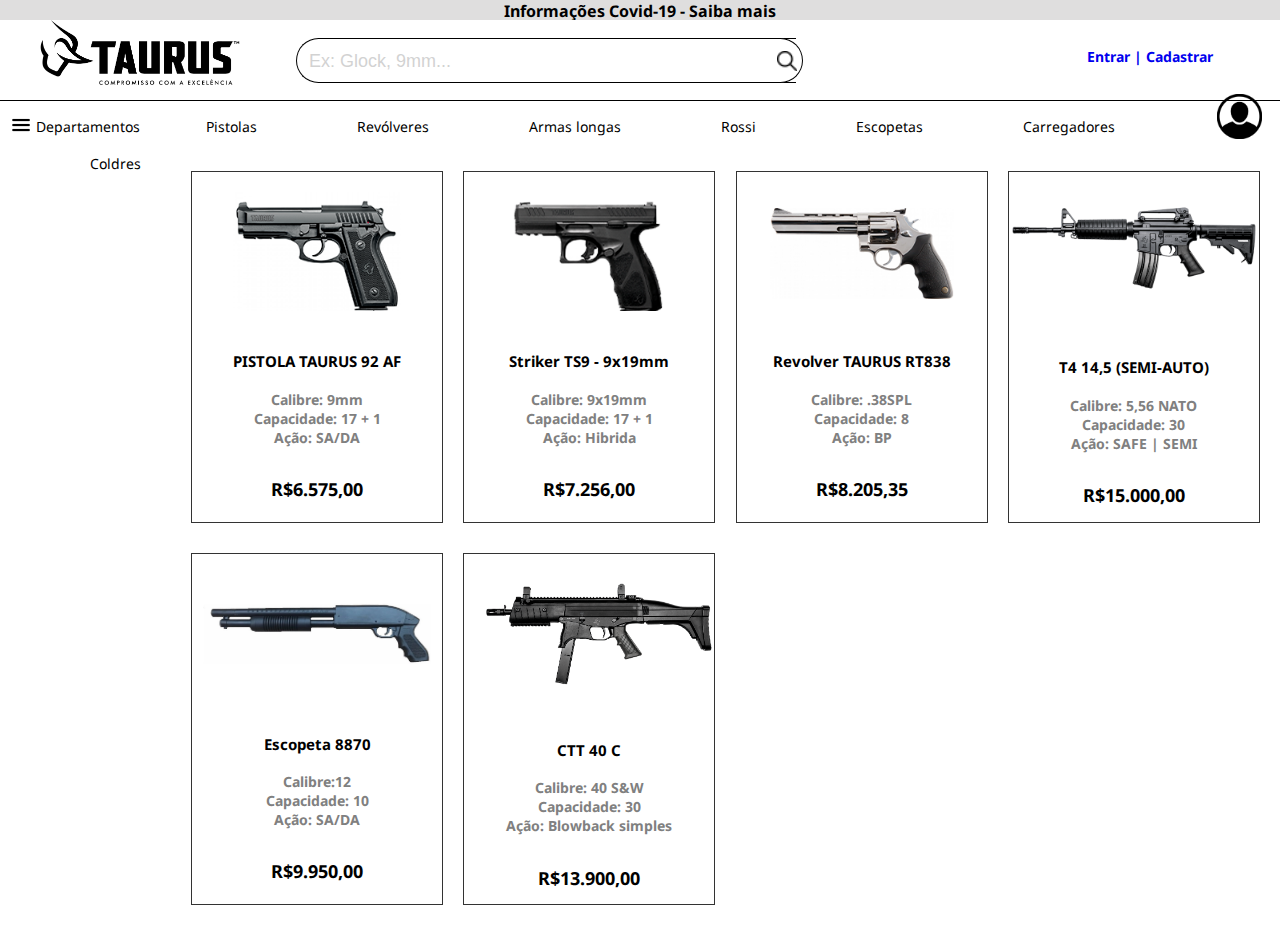
<file: index.html>
<html>

<head>
    <link rel="stylesheet" type="text/css" href="css/main.css" rel="stylesheet" type="text/css">
    <link href="https://fonts.googleapis.com/css2?family=Noto+Sans&display=swap" rel="stylesheet">
    <title>Lojinha</title>
</head>

<body>
    <section class="topo">
        <div class="header1">
            <h1 id="covid">Informações Covid-19 - Saiba mais</h1>
        </div>


        <div class="header2">
            <div class="logo">
                <a href="index.html"><img src="img/taurus-logo.png" width="200px"></a>

            </div>

            <div class="pesquisa">
                <input type="search" name="barra" class="busca" placeholder="Ex: Glock, 9mm...">
            </div>
            <div class="lupa">
                <img src="./img/icon.png">

            </div>
            <div class="texto">
                <a href="./cadastro/cadastro.html">
                    <h1>Cadastrar</h1>
                </a>
                <a href="./Login/login.html">
                    <h1>Entrar |</h1>
                </a>
            </div>
            <div class="cadastro">
                <img src="./img/icon-login.png">

            </div>
        </div>
    </section>
    <section class="menu">
        <div class="dropdown">
            <button class="dropbtn">
                <div class="icon-menu">
                    <img src="./img/icon-menu.png" width="20px">
                </div>
                Departamentos
            </button>
            <div class="dropdown-content">
                <a href="#">Armas</a>
                <a href="#">Munições</a>
                <a href="#">Componentes</a>
                <a href="#">Rifles</a>
                <a href="#">Acessórios</a>
            </div>
        </div>

        <div class="destaques">
            <ul>
                <li id="pistol">Pistolas</li>
                <li>Revólveres</li>
                <li>Armas longas</li>
                <li>Rossi</li>
                <li>Escopetas</li>
                <li>Carregadores</li>
                <li>Coldres</li>
            </ul>
        </div>
    </section>
    <section class="grid">
        </br></br></br>
        <div class="grid-container">
            <div class="grid-item">
                <!-- https://www.taurusarmas.com.br/pt/produtos/pistolas/pistola-taurus-92-af -->
                <a href="./Produto/prod.html"><img src="./img/9mm.png" alt="" width="200px"></a>
                <h1>PISTOLA TAURUS 92 AF</h1>
                <h4>Calibre:<span> 9mm</span> </br> Capacidade:<span> 17 + 1</span></br> Ação:
                    SA/DA</h4>
                <h5>R$6.575,00</h5>
            </div>

            <div class="grid-item">
                <!-- https://www.camuflagemairsoft.com.br/pistola-taurus-striker-ts9-9x19mm.html -->
                <a href="./Produto/prod.html"><img src="img/striker.png" alt="" width="200px"></a>
                <h1>Striker TS9 - 9x19mm</h1>
                <h4>Calibre:<span> 9x19mm</span> </br> Capacidade:<span> 17 + 1</span></br> Ação:
                    Hibrida</h4>
                <h5>R$7.256,00</h5>
            </div>

            <div class="grid-item">
                <!-- https://www.camuflagemairsoft.com.br/revolver-taurus-rt838-6-polegadas-calibre-38-spl-8-tiros.html -->
                <a href="./Produto/prod.html"><img src="img/rt838.png" alt="" width="200px"></a>
                <h1>Revolver TAURUS RT838</h1>
                <h4>Calibre:<span> .38SPL</span> </br> Capacidade:<span> 8</span></br> Ação:
                    BP</h4>
                <h5>R$8.205,35
                </h5>
            </div>

            <div class="grid-item">
                <!-- https://www.taurusarmas.com.br/pt/produtos/armas-longas/t4-145-semi-auto -->
                <a href="./Produto/prod.html"><img src="img/t4.png" alt="" width="250px"></a>
                <h1>T4 14,5 (SEMI-AUTO)</h1>
                <h4>Calibre:<span> 5,56 NATO</span> </br> Capacidade:<span> 30</span></br> Ação:
                    SAFE | SEMI</h4>
                <h5>R$15.000,00</h5>
            </div>

            <div class="grid-item">
                <a href="./Produto/prod.html"><img src="img/escopeta.jpg" alt="" width="250px"></a>
                <h1>Escopeta 8870</h1>
                <h4>Calibre:<span>12</span> </br> Capacidade:<span> 10</span></br> Ação:
                    SA/DA</h4>
                <h5>R$9.950,00
                </h5>

            </div>

            <div class="grid-item">
                <!-- https://www.taurusarmas.com.br/pt/produtos/armas-longas/ctt-40-c-->
                <a href="./Produto/prod.html"><img src="img/sub.png" alt="" width="270px"></a>
                <h1>CTT 40 C</h1>
                <h4>Calibre:<span> 40 S&W</span> </br> Capacidade:<span> 30</span></br> Ação:
                    Blowback simples</h4>
                <h5>R$13.900,00</h5>
            </div>
        </div>

    </section>


</body>

</html>
</file>
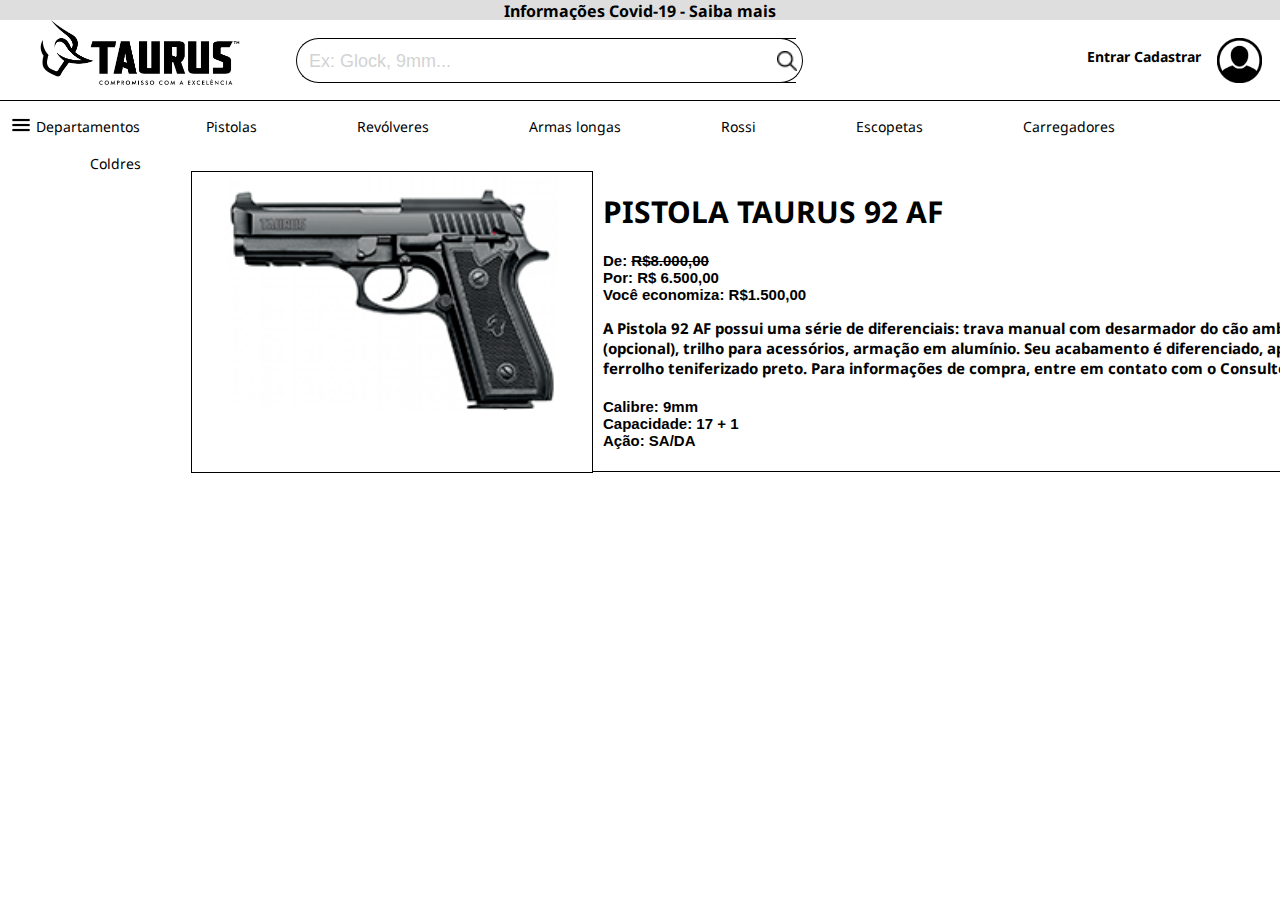
<file: Produto/index.html>
<html>

<head>
    <link rel="stylesheet" type="text/css" href="../css/main.css" rel="stylesheet" type="text/css">
    <link href="https://fonts.googleapis.com/css2?family=Noto+Sans&display=swap" rel="stylesheet">
    <link href="https://fonts.googleapis.com/css2?family=Barlow+Condensed:wght@300&display=swap" rel="stylesheet">
</head>

<body>
    <title>Lojinha</title>
    <section class="topo">
        <div class="header1">
            <h1 id="covid">Informações Covid-19 - Saiba mais</h1>
        </div>


        <div class="header2">
            <div class="logo">
                <img src="../img/taurus-logo.png" width="200px">

            </div>

            <div class="pesquisa">
                <input type="search" name="barra" class="busca" placeholder="Ex: Glock, 9mm...">
            </div>
            <div class="lupa">
                <img src="../img/icon.png">

            </div>
            <div class="texto">
                <h1>Cadastrar</h1>
                <h1>Entrar</h1>
            </div>
            <div class="cadastro">
                <img src="../img/icon-login.png">

            </div>
        </div>
    </section>
    <section class="menu">
        <div class="dropdown">
            <button class="dropbtn">
                <div class="icon-menu">
                    <img src="../img/icon-menu.png" width="20px">
                </div>
                Departamentos
            </button>
            <div class="dropdown-content">
                <a href="#">Armas</a>
                <a href="#">Munições</a>
                <a href="#">Componentes</a>
                <a href="#">Rifles</a>
                <a href="#">Acessórios</a>
            </div>
        </div>

        <div class="destaques">
            <ul>
                <li id="pistol">Pistolas</li>
                <li>Revólveres</li>
                <li>Armas longas</li>
                <li>Rossi</li>
                <li>Escopetas</li>
                <li>Carregadores</li>
                <li>Coldres</li>
            </ul>
        </div>
    </section>
    <section class="grid">
        </br></br></br>
        <div class="grid-container">
            <div id="produto" class="">
                <!-- https://www.taurusarmas.com.br/pt/produtos/pistolas/pistola-taurus-92-af -->
                <img src="../img/9mm.png" alt="" width="200px">

            </div>

            <div id="descricao" class="">
                <h1>PISTOLA TAURUS 92 AF</h1>
                <h2>De: <span style="text-decoration:line-through;">R$8.000,00</span> </br> Por: <span class="pulse">R$
                        6.500,00</span></br> Você economiza:
                    R$1.500,00</h2>
                <h3>A Pistola 92 AF possui uma série de diferenciais: trava manual com desarmador do cão ambidestro,
                    miras Tritium (opcional), trilho para acessórios, armação em alumínio. Seu acabamento é
                    diferenciado, apresentando cano oxidado e ferrolho teniferizado preto.

                    Para informações de compra, entre em contato com o Consultor de seu Estado.
                </h3>
                <h4>Calibre:<span> 9mm</span> </br> Capacidade:<span> 17 + 1</span></br> Ação:
                    SA/DA</h4>

            </div>


        </div>

    </section>


</body>

</html>
</file>
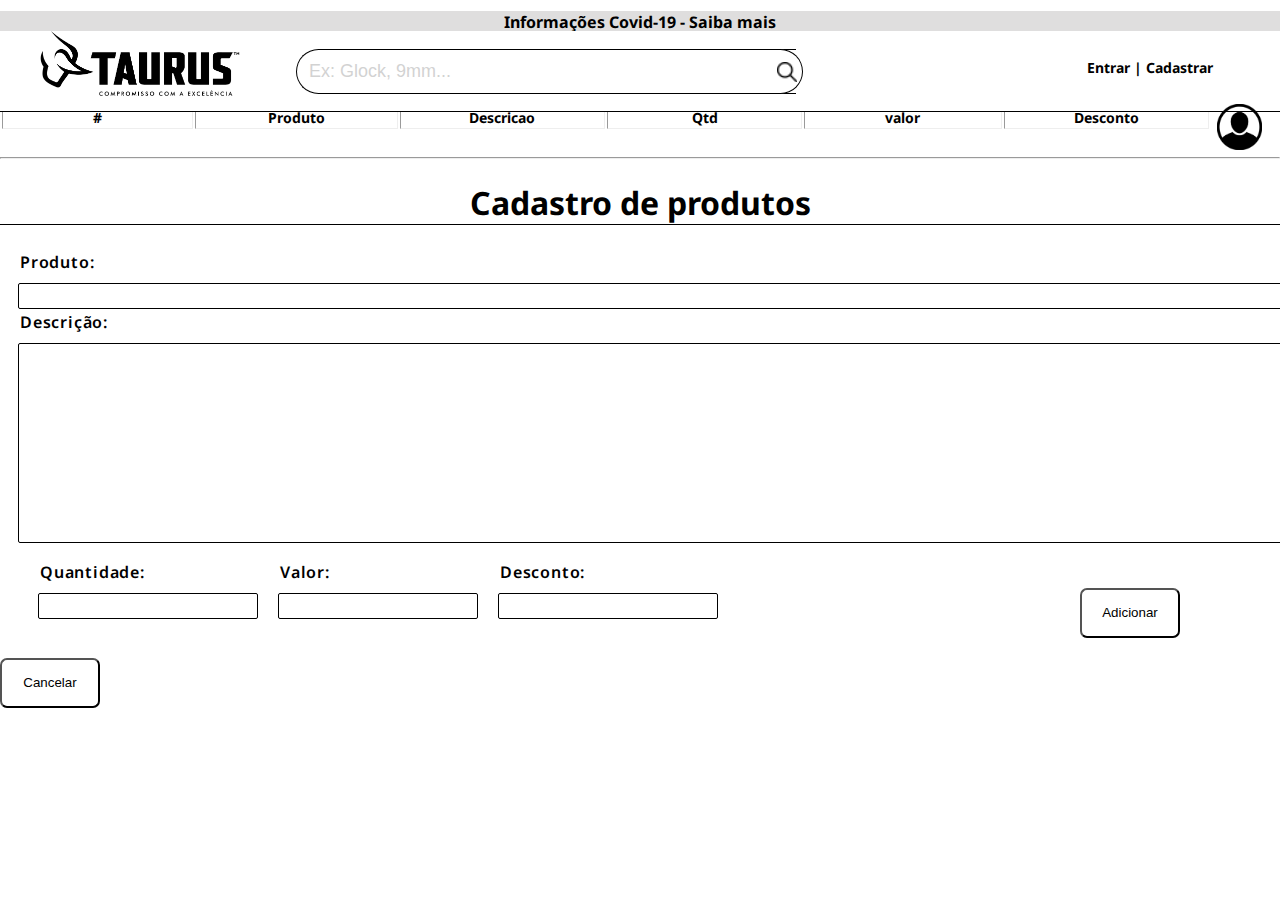
<file: cadastro/cadastro.html>
<!DOCTYPE html>
<html lang="pt-br">

<head>
    <meta charset="UTF-8">

    <title>Lojinha</title>
    <link href="estiloindex.css" rel="stylesheet">
    <link rel="stylesheet" href="../css/main.css">
    <link href="https://fonts.googleapis.com/css2?family=Noto+Sans&display=swap" rel="stylesheet">

</head>

<body>
    <section class="topo">
        <div class="header1">
            <h1 id="covid">Informações Covid-19 - Saiba mais</h1>
        </div>


        <div class="header2">
            <div class="logo">
                <a href="../index.html"><img src="../img/taurus-logo.png" width="200px"></a>

            </div>

            <div class="pesquisa">
                <input type="search" name="barra" class="busca" placeholder="Ex: Glock, 9mm...">
            </div>
            <div class="lupa">
                <img src="../img/icon.png">

            </div>
            <div class="texto">
                <a href="cadastro.html">
                    <h1>Cadastrar</h1>
                </a>
                <a href="../Login/login.html">
                    <h1>Entrar |</h1>
                </a>
            </div>
            <div class="cadastro">
                <img src="../img/icon-login.png">

            </div>
        </div>
    </section>

    <div class="table">
        <table border="1" class="mytab">
            <tr>
                <th>#</th>
                <th>Produto</th>
                <th>Descricao</th>
                <th>Qtd </th>
                <th>valor</th>
                <th>Desconto</th>

            </tr>
        </table>
    </div>
    <br>

    <hr>
    <div class="box">
        <h1>Cadastro de produtos</h1>

        <form action="#" method="get">
            <input type="hidden" name="hidden" value="adicionar" />
            <div class="linha1">
                <label>Produto:</label>
                <input name='produto1' class="prod" id="produtox" type="text" /><br>
            </div>
            <div class="linha2">
                <label>Descrição:</label>
                <input name='descricao1' class="descr" id="descricaox" type="text" /><br>
            </div>
            <div class="linha3">
                <div class="linha3-1">

                    <label class="labqtd">Quantidade:</label>
                    <input name="quantidade1" class="qtd" id="quantidadex" type="text" /><br>
                </div>
                <div class="linha3-2">
                    <label>Valor:</label>
                    <input id="valorx" name="valor1" class="val" type="text" /><br>
                </div>
                <div class="linha3-3">
                    <label>Desconto:</label>
                    <input id="descontox" name="desc1" class="desco" type="text" /><br>
                </div>
            </div>

            <div class="linha4">
        
                <button type="submit" class="adicionar">Adicionar</button>
                <button type="reset" class="cancelar">Cancelar</button>
            </div>
            
        </form>
    </div>
    
    <script src="tabela.js"></script>
</body>

</html>
</file>
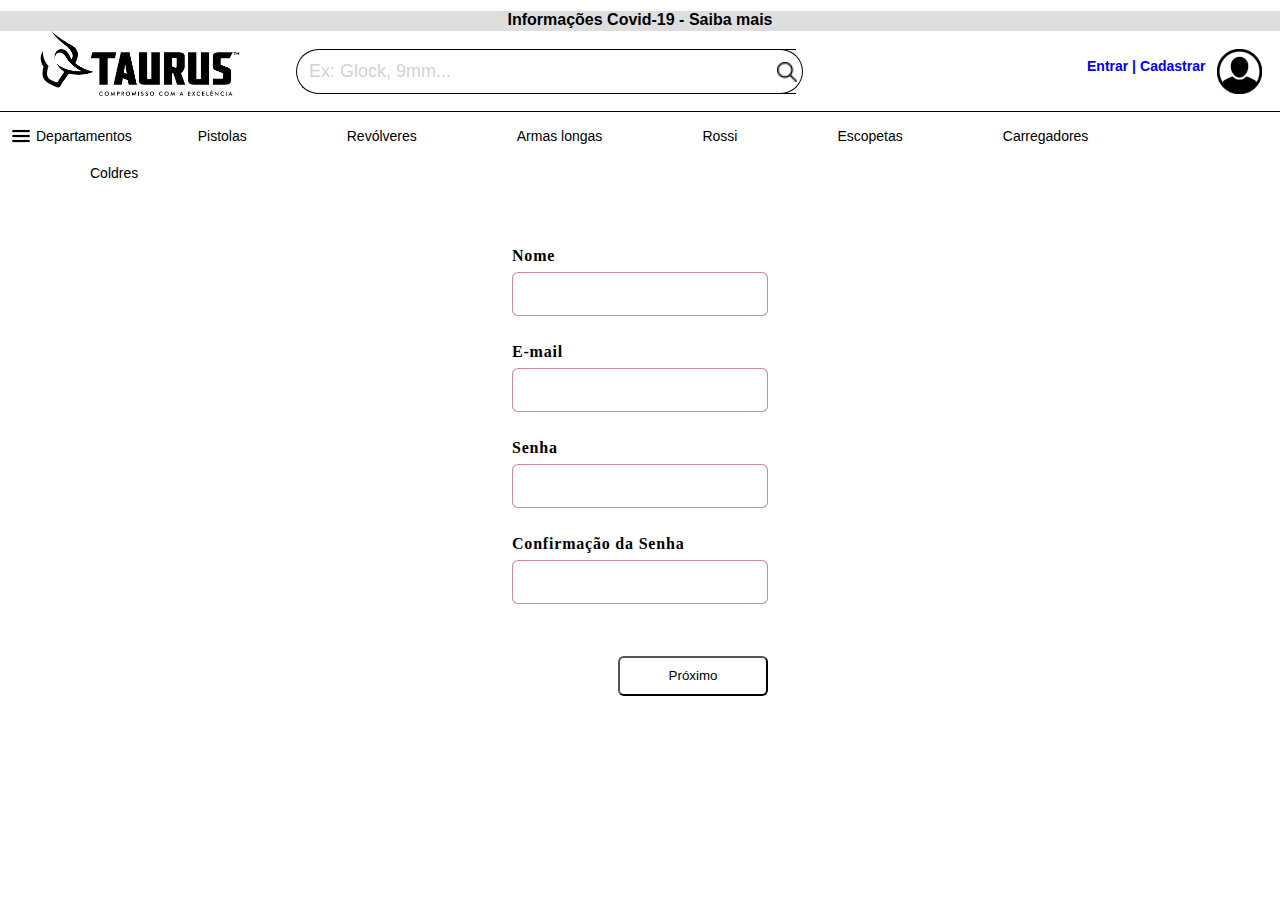
<file: Login/login.html>
<!DOCTYPE html>
<html lang="en">

<head>
    <meta charset="UTF-8">
    <title>Lojinha</title>
    <link href="https://fonts.googleapis.com/css?family=Montserrat:300,400,400i,600,700,900&display=swap"
        rel="stylesheet">
    <link rel="stylesheet" href="../css/main.css">

    <script src="../js/scripts.js"></script>
</head>

<body>
    <section class="topo">
        <div class="header1">
            <h1 id="covid">Informações Covid-19 - Saiba mais</h1>
        </div>


        <div class="header2">
            <div class="logo">
                <a href="../index.html"><img src="../img/taurus-logo.png" width="200px"></a>

            </div>

            <div class="pesquisa">
                <input type="search" name="barra" class="busca" placeholder="Ex: Glock, 9mm...">
            </div>
            <div class="lupa">
                <img src="../img/icon.png">

            </div>
            <div class="texto">
                <a href="../cadastro/cadastro.html">
                    <h1>Cadastrar</h1>
                </a>
                <a href="../Login/login.html">
                    <h1>Entrar |</h1>
                </a>
            </div>
            <div class="cadastro">
                <img src="../img/icon-login.png">

            </div>
        </div>
    </section>
    <section class="menu">
        <div class="dropdown">
            <button class="dropbtn">
                <div class="icon-menu">
                    <img src="../img/icon-menu.png" width="20px">
                </div>
                Departamentos
            </button>
            <div class="dropdown-content">
                <a href="#">Armas</a>
                <a href="#">Munições</a>
                <a href="#">Componentes</a>
                <a href="#">Rifles</a>
                <a href="#">Acessórios</a>
            </div>
        </div>

        <div class="destaques">
            <ul>
                <li id="pistol">Pistolas</li>
                <li>Revólveres</li>
                <li>Armas longas</li>
                <li>Rossi</li>
                <li>Escopetas</li>
                <li>Carregadores</li>
                <li>Coldres</li>
            </ul>
        </div>
    </section>
    <div id="modal">
        <div class="content">
            <form action="">
                <div class="input-wrapper">
                    <label for="title">Nome</label>
                    <input type="text" name="title">
                </div>

                <div class="input-wrapper">
                    <label for="E-mail">E-mail</label>
                    <input type="email" name="E-mail">
                </div>

                <div class="input-wrapper">
                    <label for="image">Senha</label>
                    <input type="password" name="image">
                </div>

                <div class="input-wrapper">
                    <label for="image">Confirmação da Senha</label>
                    <input type="password" name="image">
                </div>

                <button onclick="mostra('segundo')">Próximo</button>
            </form>
        </div>
        <div id="segundo" class="content">
            <form action="">
                <div class="input-wrapper">
                    <label for="logra">Logradouro</label>
                    <input type="text" name="title">
                </div>

                <div class="input-wrapper">
                    <label for="comple">Complemento</label>
                    <input type="email" name="E-mail">
                </div>

                <div class="input-wrapper">
                    <label for="city">Cidade</label>
                    <input type="password" name="image">
                </div>


                <div class="input-wrapper">
                    <label for="estado">UF</label>
                    <select id="estados" name="UF">
                        <option value="PE">PE</option>
                        <option value="SP">SP</option>
                        <option value="RJ">RJ</option>
                        <option value="BA">BA</option>
                    </select>
                </div>

                <button href="#">Cadastrar</button>
            </form>
        </div>
    </div>

</body>

</html>
</file>
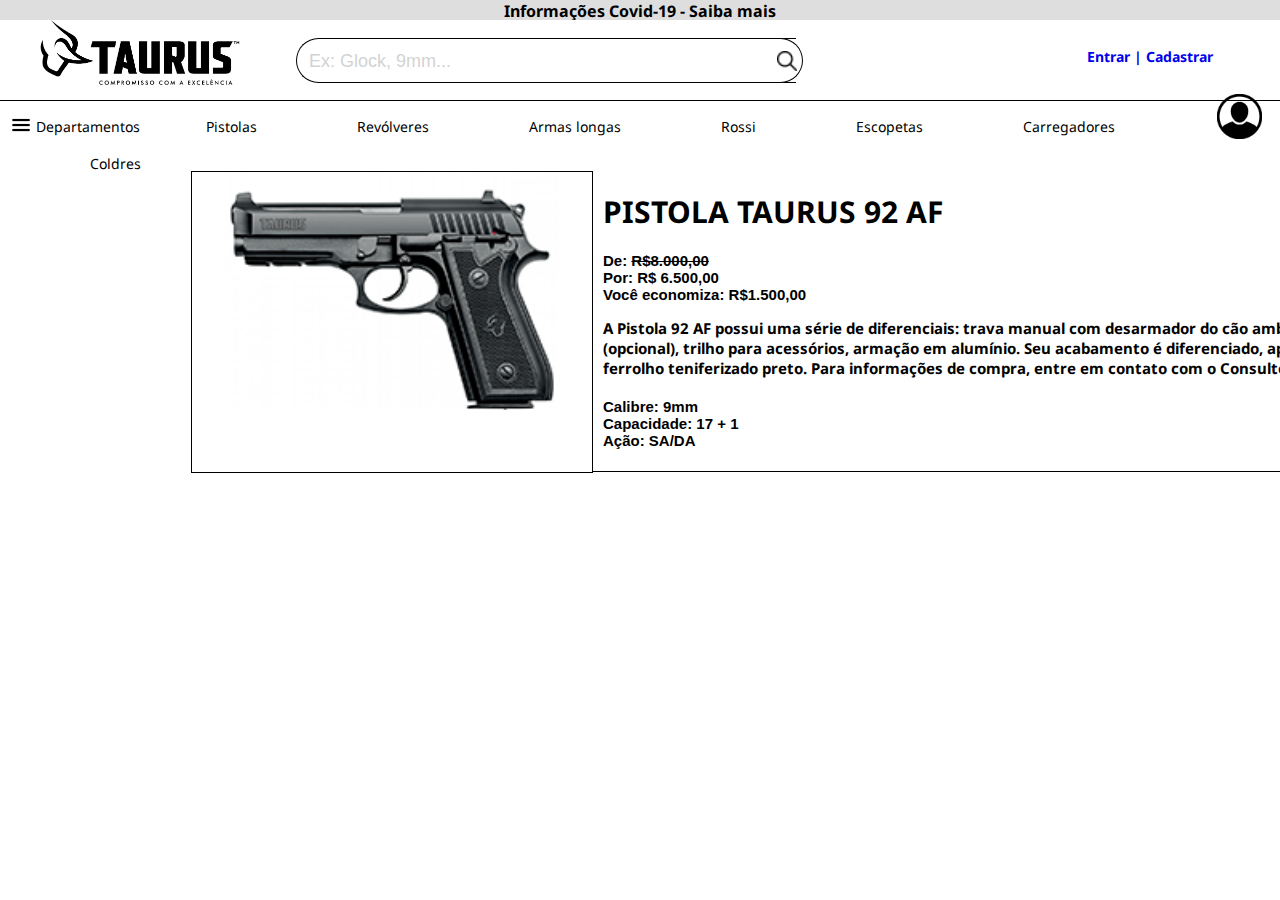
<file: Produto/prod.html>
<html>

<head>
    <link rel="stylesheet" type="text/css" href="../css/main.css" rel="stylesheet" type="text/css">
    <link href="https://fonts.googleapis.com/css2?family=Noto+Sans&display=swap" rel="stylesheet">
    <link href="https://fonts.googleapis.com/css2?family=Barlow+Condensed:wght@300&display=swap" rel="stylesheet">
    
    <title>Lojinha</title>
</head>

<body>
    <section class="topo">
        <div class="header1">
            <h1 id="covid">Informações Covid-19 - Saiba mais</h1>
        </div>


        <div class="header2">
            <div class="logo">
                <a href="../index.html"><img src="../img/taurus-logo.png" width="200px"></a>

            </div>

            <div class="pesquisa">
                <input type="search" name="barra" class="busca" placeholder="Ex: Glock, 9mm...">
            </div>
            <div class="lupa">
                <img src="../img/icon.png">

            </div>
            <div class="texto">
                <a href="../cadastro/cadastro.html">
                    <h1>Cadastrar</h1>
                </a>
                <a href="../Login/login.html">
                    <h1>Entrar |</h1>
                </a>
            </div>
            <div class="cadastro">
                <img src="../img/icon-login.png">

            </div>
        </div>
    </section>
    <section class="menu">
        <div class="dropdown">
            <button class="dropbtn">
                <div class="icon-menu">
                    <img src="../img/icon-menu.png" width="20px">
                </div>
                Departamentos
            </button>
            <div class="dropdown-content">
                <a href="#">Armas</a>
                <a href="#">Munições</a>
                <a href="#">Componentes</a>
                <a href="#">Rifles</a>
                <a href="#">Acessórios</a>
            </div>
        </div>

        <div class="destaques">
            <ul>
                <li id="pistol">Pistolas</li>
                <li>Revólveres</li>
                <li>Armas longas</li>
                <li>Rossi</li>
                <li>Escopetas</li>
                <li>Carregadores</li>
                <li>Coldres</li>
            </ul>
        </div>
    </section>
    <section class="grid">
        </br></br></br>
        <div class="grid-container">
            <div id="produto" class="">
                <img src="../img/9mm.png" alt="" width="200px">

            </div>

            <div id="descricao" class="">
                <h1>PISTOLA TAURUS 92 AF</h1>
                <h2>De: <span style="text-decoration:line-through;">R$8.000,00</span> </br> Por: <span class="pulse">R$
                        6.500,00</span></br> Você economiza:
                    R$1.500,00</h2>
                <h3>A Pistola 92 AF possui uma série de diferenciais: trava manual com desarmador do cão ambidestro,
                    miras Tritium (opcional), trilho para acessórios, armação em alumínio. Seu acabamento é
                    diferenciado, apresentando cano oxidado e ferrolho teniferizado preto.

                    Para informações de compra, entre em contato com o Consultor de seu Estado.
                </h3>
                <h4>Calibre:<span> 9mm</span> </br> Capacidade:<span> 17 + 1</span></br> Ação:
                    SA/DA</h4>

            </div>


        </div>

    </section>


</body>

</html>
</file>
<file: css/main.css>
body {
    margin: 0;
}

.header2 {
    width: 100%;
    height: 80px;
    background-color: white;
    border-bottom: 1px solid black;
    position: -webkit-sticky;
    position: sticky;
}

.logo {
    width: 20%;
    padding-left: 40px;
    float: left;
}

.pesquisa {
    height: 50px;
    width: 30%;
    background-color: none;
    margin-top: 18px;
    float: left;
}

.lupa {
    height: 43px;
    width: 30px;
    background-color: white;
    float: left;
    margin-top: 18px;
    border-top-right-radius: 30px;
    border-bottom-right-radius: 30px;
    margin-left: 92px;
    border: 1px solid black;
    border-left: none;
}

.lupa img {
    width: 20px;
    height: 20px;
    margin-top: 12px;
    margin-left: 5px;
}

input.busca {
    border: 1px solid black;
    border-right: none;
    width: 500px;
    height: 45px;
    font-size: 19px;
    border-bottom-left-radius: 30px;
    border-top-left-radius: 30px;
}

.cadastro img {
    width: 45px;
    float: right;
    margin-top: 18px;
    margin-right: 18px;
    margin-left: 6px;
}

::-webkit-input-placeholder {
    color: #a6a6a6;
    padding-left: 10px;
    font-size: 18px;
    opacity: 50%;
}

.texto {
    float: left;
    padding-left: 280px;
    margin-top: 18px;
}

.texto h1 {
    font-size: 14px;
    float: right;
    margin-left: 4px;
    font-family: 'Noto Sans', sans-serif;
}

.header1 {
    width: 100%;
    height: 20px;
    background-color: #dfdede;
    text-align: center;
    font-size: 8px;
    font-family: 'Noto Sans', sans-serif;
}

.dropbtn {
    background-color: white;
    color: black;
    padding: 16px;
    font-size: 14px;
    font-family: 'Noto Sans', sans-serif;
    border: none;
}

.dropbtn img {
    margin-top: px;
}

.dropdown {
    position: relative;
    margin-top: -16px;
    display: inline-block;
    float: left;
}

.dropdown-content {
    display: none;
    position: absolute;
    background-color: #f1f1f1;
    min-width: 160px;
    box-shadow: 0px 8px 16px 0px rgba(0, 0, 0, 0.2);
    z-index: 1;
}

.dropdown-content a {
    color: black;
    padding: 12px 16px;
    text-decoration: none;
    display: block;
    font-size: 14px;
    font-family: 'Noto Sans', sans-serif;
}

.dropdown-content a:hover {
    background-color: #ddd;
}

.dropdown:hover .dropdown-content {
    display: block;
}

.dropdown:hover .dropbtn {
    border-bottom: 1px solid black;
}

.icon-menu {
    float: left;
    margin-right: 5px;
    margin-top: -2px;
    margin-left: -5px;
}

.destaques ul {
    text-align: center;
}

.destaques ul li {
    list-style: none;
    float: left;
    padding-left: 50px;
    padding-right: 50px;
    font-size: 14px;
    height: 37px;
    font-family: 'Noto Sans', sans-serif;
}

#pistol {
    padding-left: px;
}

.destaques ul li:hover {
    border-bottom: 1px solid black;
}

.grid-container {
    display: grid;
    text-align: center;
    margin-left: 50px;
    grid-template-columns: auto auto auto auto;
}

.grid-item {
    background-color: rgba(255, 255, 255, 0.8);
    border: 1px solid rgba(0, 0, 0, 0.8);
    text-align: center;
    width: 250px;
    height: 350px;
    margin-bottom: 30px;
}

.grid-item img {
    margin-top: 20px;
}

.grid-item h1 {
    font-family: 'Noto Sans', sans-serif;
    font-size: 15px;
    padding-top: 30px;
}

#produto {
    width: 400px;
    height: 300px;
    border: 1px solid black;
}

#produto img {
    width: 400px;
}

#descricao {
    height: 300px;
    width: 900px;
    border-bottom: 1px solid black;
}

#descricao h1 {
    font-size: 30px;
    text-align: left;
    padding-left: 10px;
    font-family: 'Noto Sans', sans-serif;
}

#descricao h2 {
    font-size: 15px;
    text-align: left;
    padding-left: 10px;
    font-family: Arial, Helvetica, sans-serif
}

#descricao h3 {
    font-size: 15px;
    text-align: left;
    padding-left: 10px;
    font-family: 'Noto Sans', sans-serif;
}

#descricao h4 {
    font-size: 15px;
    text-align: left;
    padding-left: 10px;
    font-family: Arial, Helvetica, sans-serif
}

.mytab {
    border: none;
    margin-top: -110px;
}

.mytab th {
    font-family: 'Noto Sans', sans-serif;
}

.box h1 {
    text-align: center;
    font-family: 'Noto Sans', sans-serif;
    border-bottom: 1px solid black;
}

.box label {
    font-family: 'Noto Sans', sans-serif;
}

.box input {
    border: 1px solid black;
    border-radius: 2px;
    margin: 5px;
    margin-left: -2px;
}

.mytab tr {
    text-align: center;
    font-family: 'Noto Sans', sans-serif;
    font-size: 14px;
}

form input {
    width: 100%;
    padding: 12px;
    box-sizing: border-box;
    border-radius: 6px;
    border: 1px solid rgba(141, 25, 52, 0.5);
    outline: none;
    font-size: 16px;
}

#modal .content {
    margin-top: 10%;
    color: black;
}

#modal .content h1 {
    text-align: center;
    text-transform: uppercase;
}

#modal form {
    width: 20%;
    max-width: 800px;
    margin: 0 auto 15%;
    display: grid;
    grid-template-columns: 1fr 1fr;
    gap: 20px;
}

.content form div:nth-child(3), .content form div:nth-child(4), .content form div:nth-child(2), form div:nth-child(1){
    grid-column: span 2;
}

.grid-item h4 {
    font-family: 'Noto Sans', sans-serif;
    font-size: 14px;
    color: gray;
}

.grid-item h5 {
    font-family: 'Noto Sans', sans-serif;
    font-size: 18px;
}

#modal .content {
    margin-top: 10%;
    color: black;
}

#modal .content h1 {
    text-align: center;
    text-transform: uppercase;
}

#modal form {
    width: 20%;
    max-width: 800px;
    margin: 0 auto 15%;
    display: grid;
    grid-template-columns: 1fr 1fr;
    gap: 20px;
}



form label {
    font-weight: 600;
    line-height: 32px;
    letter-spacing: 0.8px;
}

form button:hover {
    background: black;
    color: white;
    text-decoration: none;
}

form button {
    background: white;
    width: 150px;
    height: 40px;
    border-radius: 6px;
    cursor: pointer;
    margin-top: 32px;
    grid-column: 2;
    justify-self: end;
    transition: 400ms;
}
#segundo{
    display: none;
}
</file>
<file: cadastro/estiloindex.css>
div.lore {
    max-width: 50%;
    height: 2000px;
}

#produto {
    padding-top: 5%;
    padding-left: 8%;
    padding-right: 5%;
    padding-bottom: 50px;
}

.produto01 {
    color: black;
}

.produto01:hover {
    background-color: #0101DF;
    color: white;
    padding: 4px;
}

#produto1 {
    margin-left: 50px;
    margin-top: 40px;
    margin-bottom: 15px;
    padding: 0px;
    padding-bottom: 10px;
    padding-top: 30px;
    padding-left: 10px;
    padding-right: 10px;
    float: left;
    background-color: white;
}

#produto2 {
    margin-left: 50px;
    margin-top: 40px;
    margin-bottom: 15px;
    padding: 0px;
    padding-bottom: 10px;
    padding-top: 30px;
    padding-left: 10px;
    padding-right: 10px;
    float: left;
    background-color: white;
}

div.produtos {
    background-color: #eaeaea;
    width: 65%;
    height: 1200px;
    margin-left: 20%;
}

body {
    background-color: none;
}

#area-postagem {
    background-color: #eaeaea;
    width: 65%;
    margin-left: 10%;
}

.postagem {
    margin-top: 100px;
    margin-left: 20%;
}

div.texto-postagem1 {
    margin-right: 30px;
    float: right;
}

div.texto-postagem {
    margin-right: 100px;
    float: right;
}

a {
    color: inherit;
}

button.botao {
    margin-top: 30px;
    height: 30px;
    width: 100px;
    background-color: blue;
    color: white;
    font-size: 20px;
}

div.table {
    margin-top: 8%;
}

input.prod {
    width: 1300px;
    height: 20px;
    margin-bottom: 50px;
}

input.descr {
    width: 1300px;
    height: 200px;
    margin-top: 20px
}

input.qtd {
    margin-top: 20px;
    height: 20px;
}

input.val {
    margin-top: 20px;
    height: 20px;
}

input.desco {
    margin-top: 20px;
    height: 20px;
}

.table {
    margin-top: 100px;
}

.mytab tr:nth-child(odd) {
    background-color: white;
}

.mytab tr:nth-child(even) {
    background-color: #e4e4e4;
}

th {
    width: 250px;
}

div.box {
    width: 100%;
    height: 100%;
    background-color: white;
    
}

div.linha1 {
    margin-left: 20px;
    background-color: none;
    width: 1010px;
    height: 50px;
}

div.linha2 {
    margin-left: 20px;
    background-color: none;
    width: 1010px;
    height: 250px;
}

div.linha3-1 {
    margin-left: 20px;
    background-color: none;
    width: 220px;
    height: 70px;
    display: table-cell;
    float: left;
}

div.linha3-2 {
    margin-left: 20px;
    background-color: none;
    width: 200px;
    height: 70px;
    display: table-cell;
    float: left;
}

div.linha3-3 {
    margin-left: 20px;
    width: 220px;
    height: 70px;
    display: table-cell;
    float: left;
}

div.linha3 {
    width: 1010px;
   
    height: 70px;
    float: left;
    display: table;
    margin-left: 20px;
}

div.maior {
    margin-top: 1000px;
    width: 220px;
    height: 50px;
    
    display: table;
}

input.prod {
    border-radius: 7px;
}

input.descr {
    border-radius: 7px;
}

input.qtd {
    border-radius: 7px;
}

input.val {
    border-radius: 7px;
}

input.desco {
    border-radius: 7px;
}

div.linha4 {
    background-color: white;
    width: 100%;
    height: 70px;
    margin-right: 50px;
}

button.adicionar {
    width: 100px;
    height: 50px;
    border-radius: 7px;
    float: right;
    margin-right: 100px;
}
.adicionar:hover{
    background-color: black;
    color: white;
}
button.cancelar {
    width: 100px;
    height: 50px;
    border-radius: 7px;
}
.cancelar:hover{
    background-color: black;
    color: white; 
}
.linha2{
    margin-top: 10px;
}
</file>
